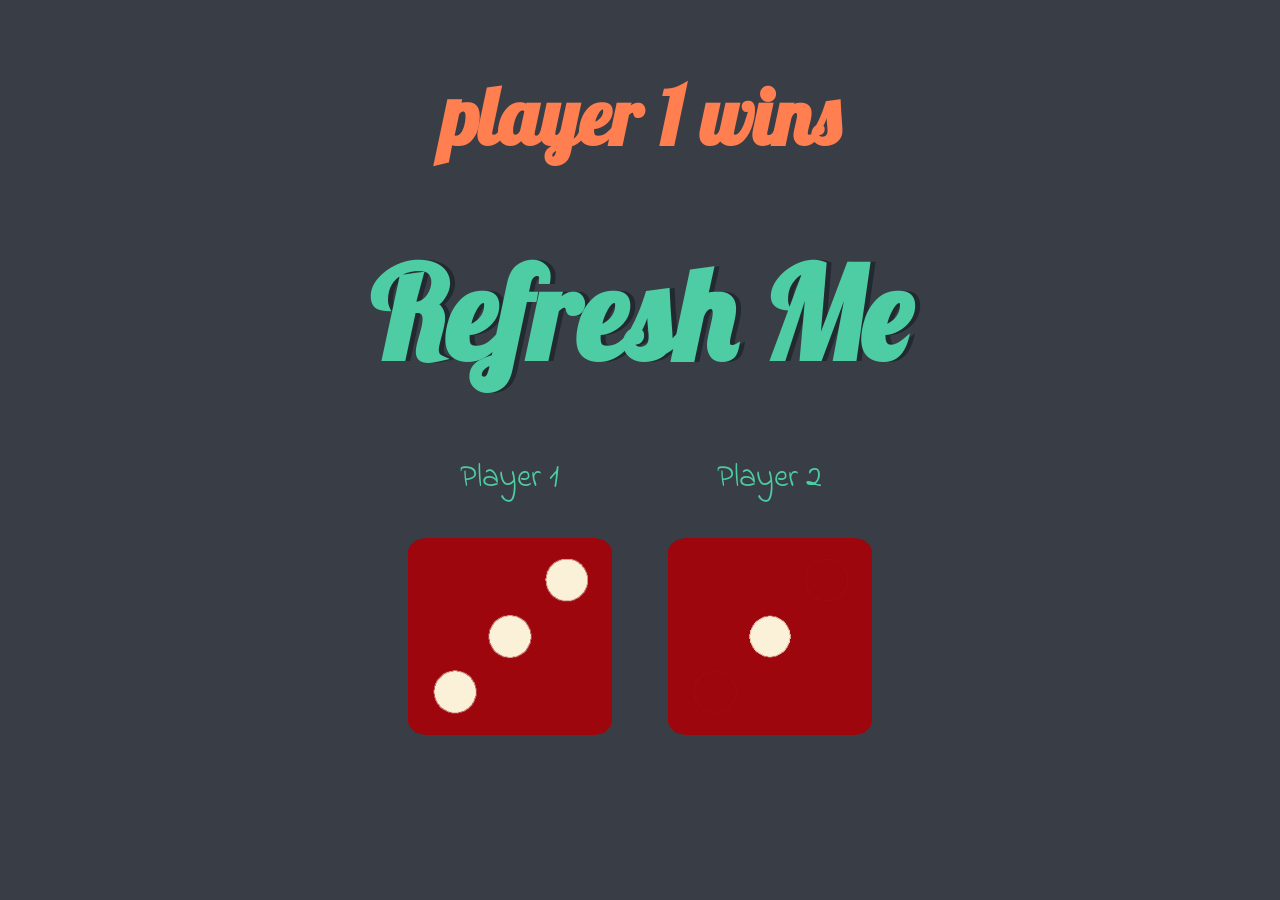
<file: index.html>
<!DOCTYPE html>
<html lang="en" dir="ltr">
  <head>
    <meta charset="utf-8" />
    <title>Dicee</title>
    <link rel="stylesheet" href="styles.css" />
    <link
      href="https://fonts.googleapis.com/css?family=Indie+Flower|Lobster"
      rel="stylesheet"
    />
  </head>
  <body>
    <h2>Let the game begin !!!</h2>
    <div class="container">
      <h1>Refresh Me</h1>

      <div class="dice">
        <p>Player 1</p>
        <img class="img1" src="images/dice6.png" />
      </div>

      <div class="dice">
        <p>Player 2</p>
        <img class="img2" src="images/dice6.png" />
      </div>
    </div>

    <script src="index.js"></script>
  </body>
</html>
</file>
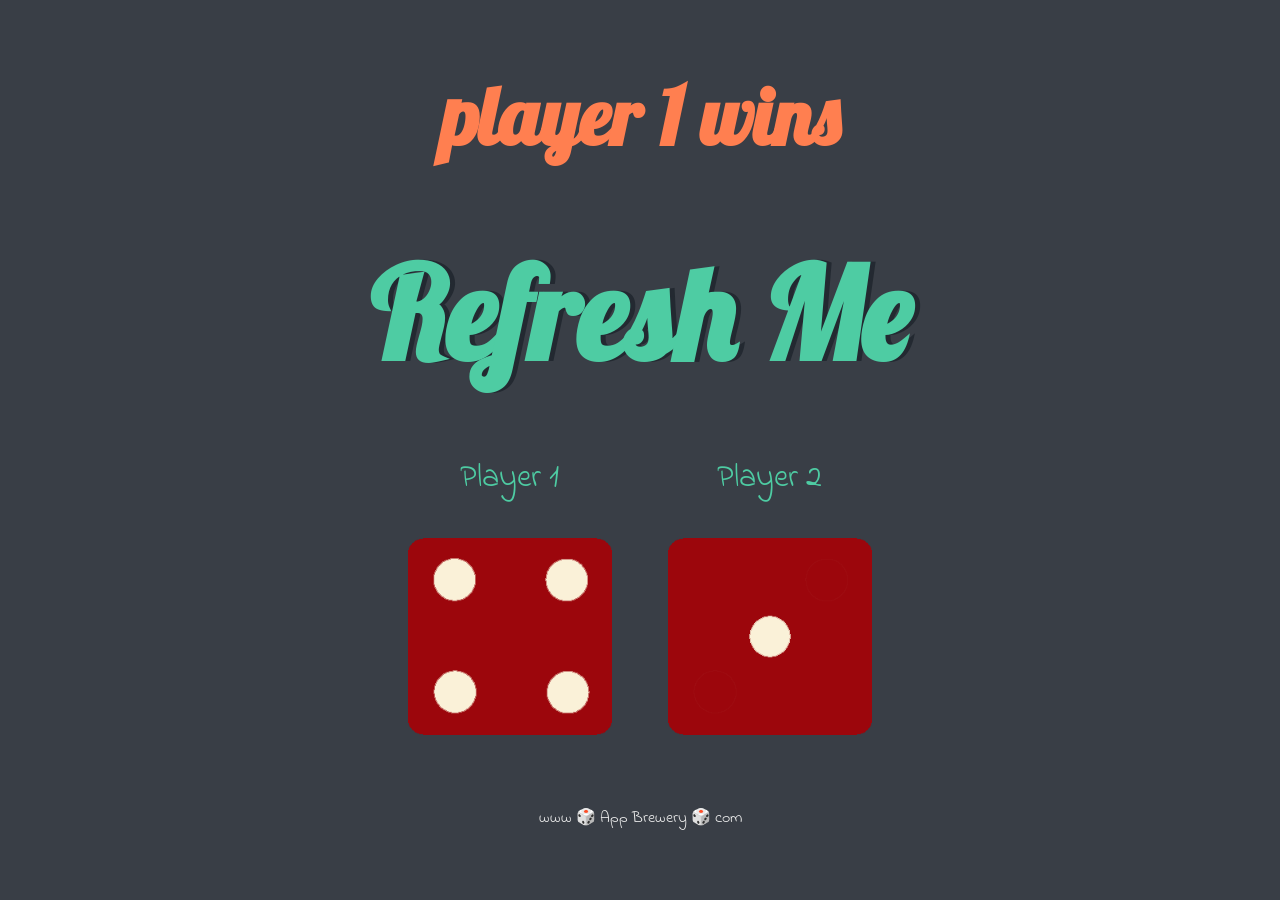
<file: dicee.html>
<!DOCTYPE html>
<html lang="en" dir="ltr">
  <head>
    <meta charset="utf-8" />
    <title>Dicee</title>
    <link rel="stylesheet" href="styles.css" />
    <link
      href="https://fonts.googleapis.com/css?family=Indie+Flower|Lobster"
      rel="stylesheet"
    />
  </head>
  <body>
    <h2>Let the game begin !!!</h2>
    <div class="container">
      <h1>Refresh Me</h1>

      <div class="dice">
        <p>Player 1</p>
        <img class="img1" src="images/dice6.png" />
      </div>

      <div class="dice">
        <p>Player 2</p>
        <img class="img2" src="images/dice6.png" />
      </div>
    </div>

    <script src="index.js"></script>
  </body>

  <footer>www 🎲 App Brewery 🎲 com</footer>
</html>
</file>
<file: styles.css>
.container {
  width: 70%;
  margin: auto;
  text-align: center;
}

.dice {
  text-align: center;
  display: inline-block;

}

body {
  background-color: #393E46;
}

h1 {
  margin: 30px;
  font-family: 'Lobster', cursive;
  text-shadow: 5px 0 #232931;
  font-size: 8rem;
  color: #4ECCA3;
}

h2{
  font-family: 'Lobster', cursive;
  color: coral;
  font-size: 5rem;
  font-weight: bold;
  text-align: center;
}

p {
  font-size: 2rem;
  color: #4ECCA3;
  font-family: 'Indie Flower', cursive;
}

img {
  width: 80%;
}

footer {
  margin-top: 5%;
  color: #EEEEEE;
  text-align: center;
  font-family: 'Indie Flower', cursive;

}
</file>
